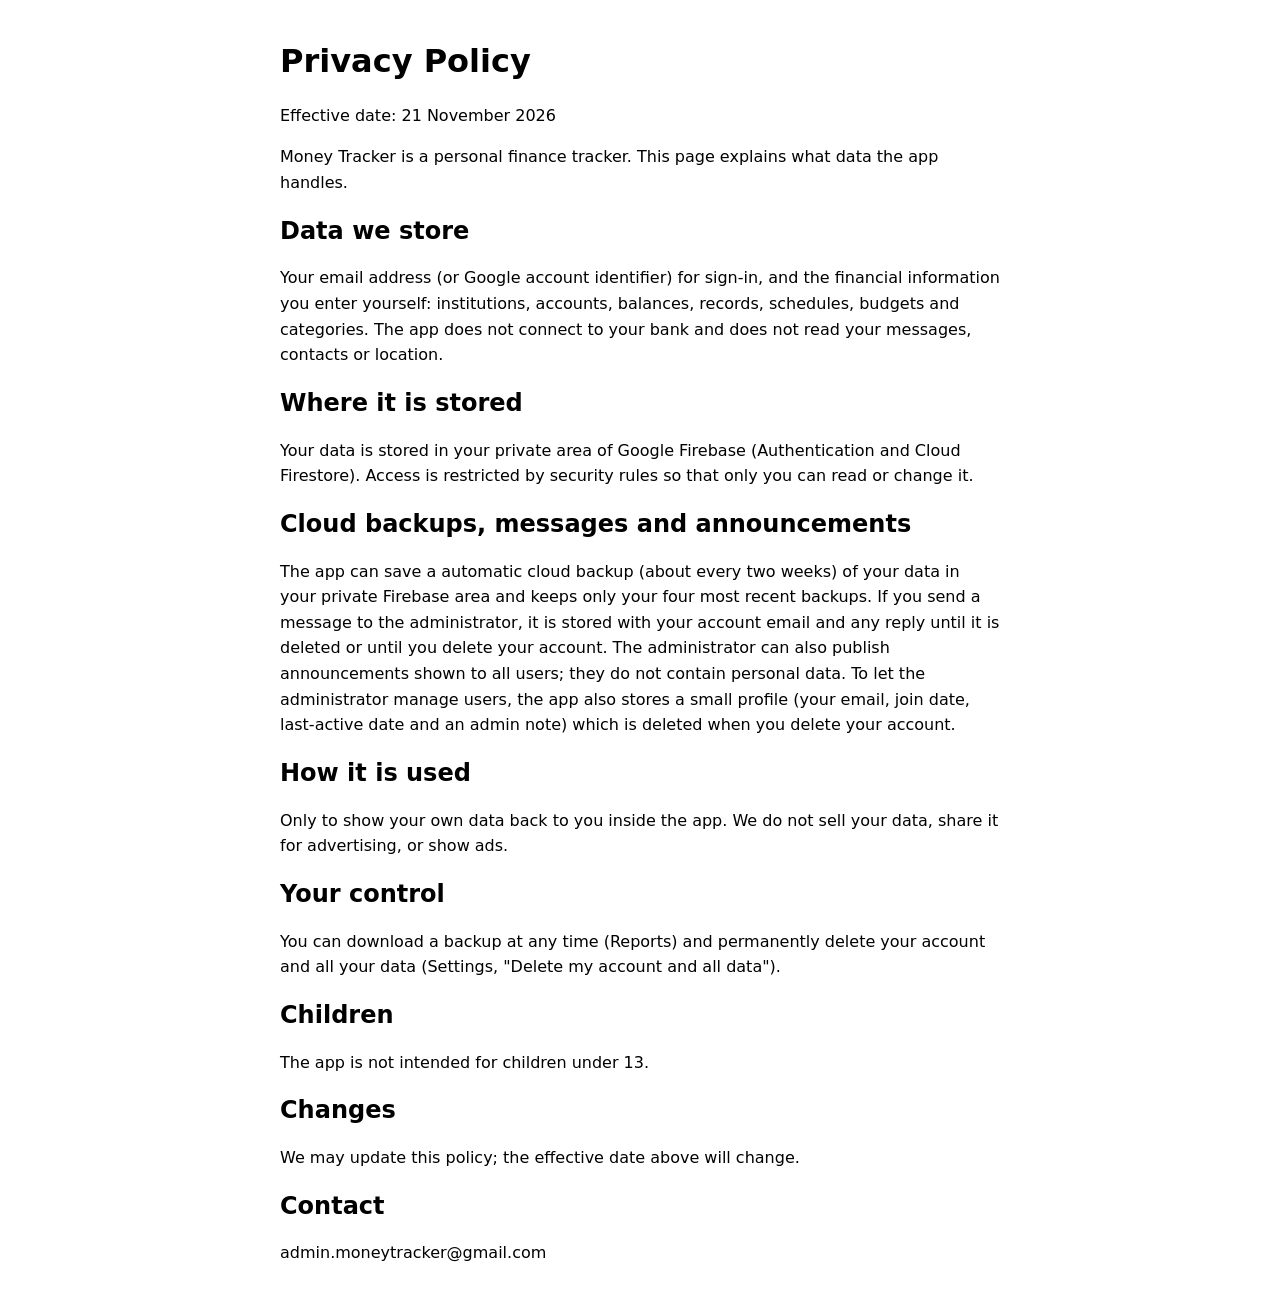
<file: privacy.html>
<!doctype html><html lang="en"><head><meta charset="utf-8"><meta name="viewport" content="width=device-width,initial-scale=1"><title>Privacy Policy - Money Tracker</title><style>:root{color-scheme:light dark}body{font:16px/1.6 system-ui,sans-serif;max-width:720px;margin:0 auto;padding:20px}h1,h2{line-height:1.25}a{color:#0f766e}</style></head><body>
<h1>Privacy Policy</h1><p>Effective date: 21 November 2026</p>
<p>Money Tracker is a personal finance tracker. This page explains what data the app handles.</p>
<h2>Data we store</h2><p>Your email address (or Google account identifier) for sign-in, and the financial information you enter yourself: institutions, accounts, balances, records, schedules, budgets and categories. The app does not connect to your bank and does not read your messages, contacts or location.</p>
<h2>Where it is stored</h2><p>Your data is stored in your private area of Google Firebase (Authentication and Cloud Firestore). Access is restricted by security rules so that only you can read or change it.</p>
<h2>Cloud backups, messages and announcements</h2><p>The app can save a automatic cloud backup (about every two weeks) of your data in your private Firebase area and keeps only your four most recent backups. If you send a message to the administrator, it is stored with your account email and any reply until it is deleted or until you delete your account. The administrator can also publish announcements shown to all users; they do not contain personal data. To let the administrator manage users, the app also stores a small profile (your email, join date, last-active date and an admin note) which is deleted when you delete your account.</p><h2>How it is used</h2><p>Only to show your own data back to you inside the app. We do not sell your data, share it for advertising, or show ads.</p>
<h2>Your control</h2><p>You can download a backup at any time (Reports) and permanently delete your account and all your data (Settings, "Delete my account and all data").</p>
<h2>Children</h2><p>The app is not intended for children under 13.</p>
<h2>Changes</h2><p>We may update this policy; the effective date above will change.</p>
<h2>Contact</h2><p>admin.moneytracker@gmail.com</p></body></html>
</file>
